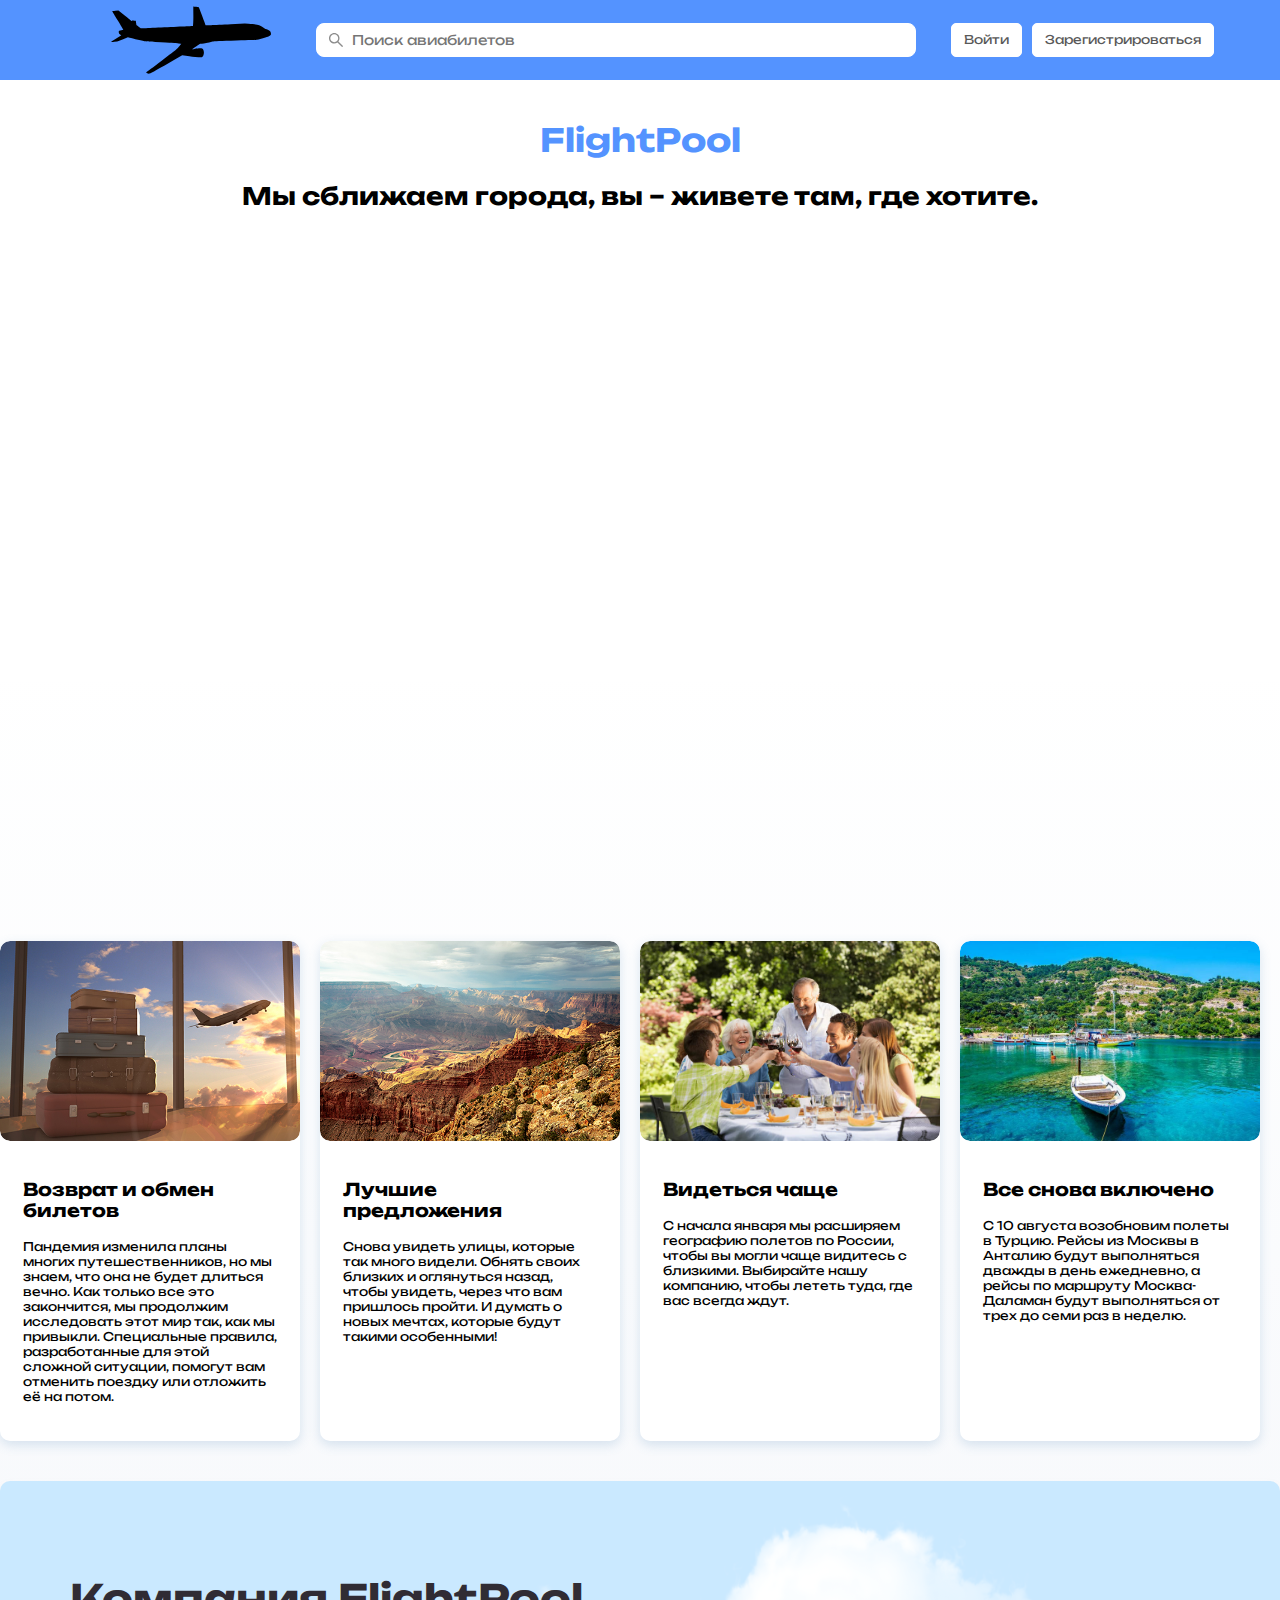
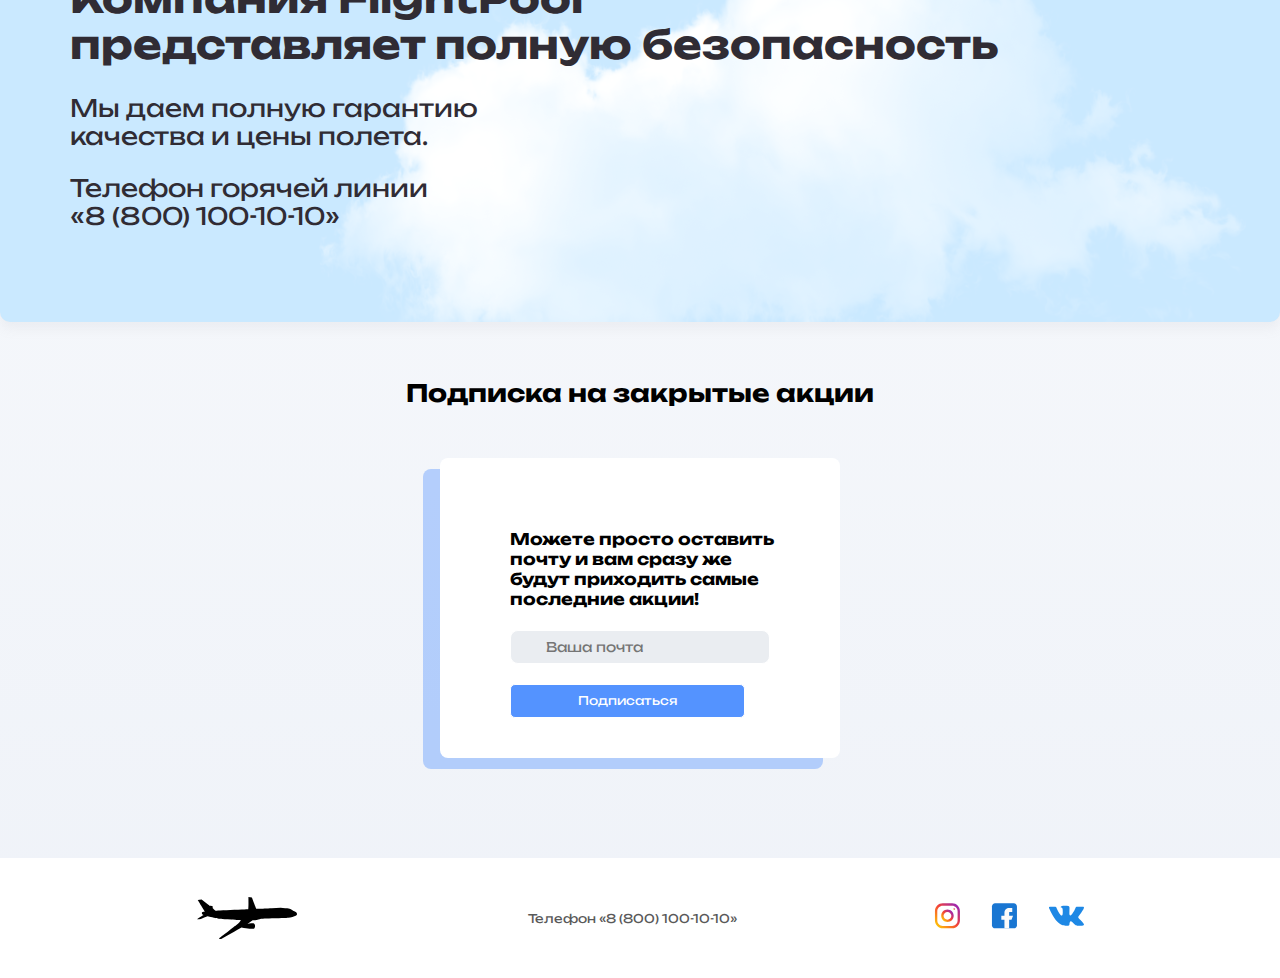
<file: index.html>
<!DOCTYPE html>
<html lang="ru">
<head>
    <meta charset="UTF-8">
    <meta http-equiv="X-UA-Compatible" content="IE=edge">
    <meta name="viewport" content="width=device-width, initial-scale=1.0">
    <link rel="shortcut icon" href="img\307246.svg" type="image/x-icon">
    <link rel="stylesheet" href="css\style.css">
    <link rel="preconnect" href="https://fonts.googleapis.com">
    <link rel="preconnect" href="https://fonts.gstatic.com" crossorigin>
    <link href="https://fonts.googleapis.com/css2?family=Unbounded:wght@400;800&display=swap" rel="stylesheet">
    <link rel="stylesheet" href="js\js.js">
    <title>FlightPool</title>
</head>
<body>
<div class="container container-header">
    <header class="header">
        <img src="img\307246.svg" alt="Logo" class="logo" width="250px" height="80px">
        <input type="text" class="input input-address" placeholder="Поиск авиабилетов">
        <div class="buttons">
            <button class="button button-primary" onclick="document.location='login.html'">
                <span class="button-text">Войти</span>
            </button>
            <button class="button" onclick="document.location='register.html'">
                <span class="button-text">Зарегистрироваться</span>
            </button>
        </div>
    </header>
</div>
<div class="main">
<!-- слайдер -->
<div class="container">
    <div class="text">
        <h1 class="FlightPool">FlightPool</h1>
    <h2 class="FlightPool-two">Мы сближаем города, вы – живете там, где хотите.</h2>
    </div>

<div class="slider">
    <div class="container_slider_css">
        <img class="photo_slider_css" src="img\197152c818f021a2f4db244ec5328487.jpg" alt="">
        <img class="photo_slider_css" src="img\airline-staff-never-fat-British-Airways-711420.jpg" alt="">
        <img class="photo_slider_css" src="img\plan-road-trip-tips-ideas.jpg" alt="">
        <img class="photo_slider_css" src="img\aircrafts\96-963589_airbus-a320-wallpaper-airbus-a320-wallpaper-hd.jpg" alt="">
    </div>
    <a class="slider__control slider__control_prev" href="#" role="button" data-slide="prev"></a>
    <a class="slider__control slider__control_next" href="#" role="button" data-slide="next"></a>
</div>
</div>
<!-- акции -->

<div class="cards">
    <div class="card">
        <div class="zoom-wrapper"><img src="img\promotions\promotion1.jpg" alt="card-image" class="card-image"></div>
        <div class="card-text">
            <div class="card-heading">
                <h3 class="card-title">Возврат и обмен билетов</h3>
            </div>
            <div class="card-info">
                <div class="info">Пандемия изменила планы многих путешественников, но мы знаем, что она не будет длиться вечно.
                Как только все это закончится, мы продолжим исследовать этот мир так, как мы привыкли.
                Специальные правила, разработанные для этой сложной ситуации, помогут вам отменить поездку или отложить её на потом.</div>
            </div>
        </div>
    </div>
    <div class="card">
        <div class="zoom-wrapper"><img src="img\promotions\promotion2.jpg" alt="card-image" class="card-image"></div>
        <div class="card-text">
            <div class="card-heading">
                <h3 class="card-title">Лучшие предложения</h3>
            </div>
            <div class="card-info">
                <div class="info">Снова увидеть улицы, которые так много видели. Обнять своих близких и оглянуться назад, чтобы увидеть,
                через что вам пришлось пройти. И думать о новых мечтах, которые будут такими особенными!</div>
            </div>
        </div>
    </div>
    <div class="card">
        <div class="zoom-wrapper"><img src="img\promotions\promotion3.jpg" alt="card-image" class="card-image"></div>
        <div class="card-text">
            <div class="card-heading">
                <h3 class="card-title">Видеться чаще</h3>
            </div>
            <div class="card-info">
                <div class="info">С начала января мы расширяем географию полетов по России, чтобы вы могли
                чаще видитесь с близкими. Выбирайте нашу компанию, чтобы лететь туда, где вас всегда ждут.</div>
            </div>
        </div>
    </div>
    <div class="card">
        <div class="zoom-wrapper"><img src="img\promotions\promotion4.jpg" alt="card-image" class="card-image"></div>
        <div class="card-text">
            <div class="card-heading">
                <h3 class="card-title">Все снова включено</h3>
            </div>
            <div class="card-info">
                <div class="info">С 10 августа возобновим полеты в Турцию. Рейсы из Москвы в Анталию будут выполняться дважды
                в день ежедневно, а рейсы по маршруту Москва-Даламан будут выполняться от трех до семи раз в неделю.</div>
            </div>
        </div>
    </div>
</div>
<!-- promo -->
<section class="promo">
    <h1 class="promo-title">Компания FlightPool <br /> представляет полную безопасность</h1>
    <p class="promo-text">Мы даем полную гарантию качества и цены полета.</p>
    <p class="promo-text">Телефон горячей линии<br />«8 (800) 100-10-10»</p>
</section>
<!-- contacts -->
    <div class="container container-action">
        <h2 class="section-title">Подписка на закрытые акции</h2>
        <div class="contacts-block">
            <form action="#" class="contacts-form">
                <div class="action-form">
                    <h4 class="form-title">Можете просто оставить почту и вам сразу же будут приходить самые последние акции!</h4>
                    <input type="mail" class="input input-mail" placeholder="Ваша почта">
                    <button class="button button-action">Подписаться</button>
                </div>
            </form>
        </div>
    </div>
</div>
<!-- подвал -->
<footer class="footer">
    <div class="container">
        <div class="footer-block">
            <img src="img\307246.svg" alt="logo" class="logo footer-logo" width="100px" height="100px">
            <nav class="footer-nav">
                <a href="#" class="footer-link">Телефон «8 (800) 100-10-10»</a>
            </nav>
            <div class="social-links">
                <a href="#" class="social-link"><img src="img\social\insta.svg" alt="instagram"></a>
                <a href="#" class="social-link"><img src="img\social\f.svg" alt="facebook"></a>
                <a href="#" class="social-link"><img src="img\social\vk.svg" alt="vk"></a>
            </div>
        </div>
    </div>
</footer>
</body>
</html>
</file>
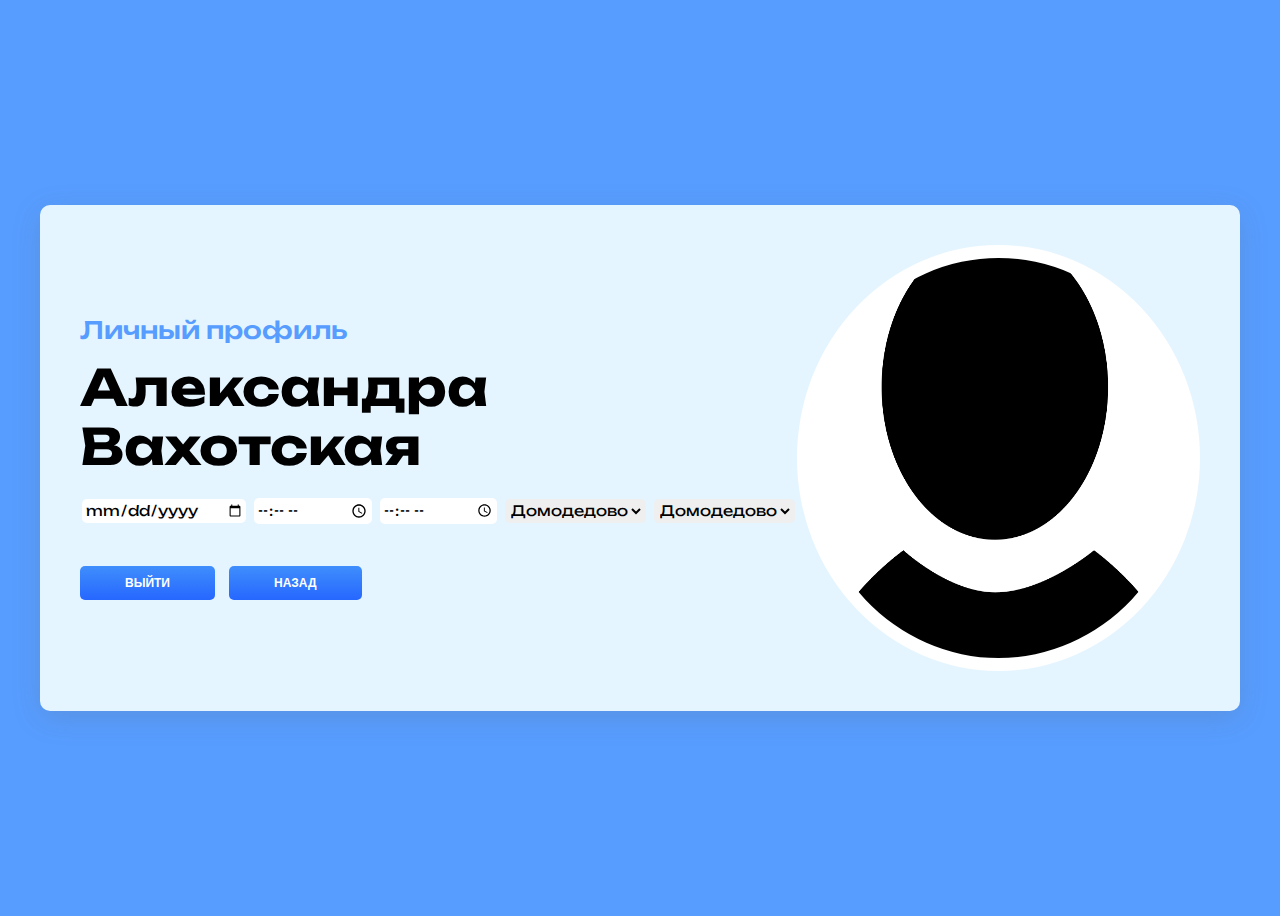
<file: account.html>
<!DOCTYPE html>
<html lang="en">
<head>
  <meta charset="UTF-8">
  <meta http-equiv="X-UA-Compatible" content="IE=edge">
  <meta name="viewport" content="width=device-width, initial-scale=1.0">
  <link rel="shortcut icon" href="img\307246.svg" type="image/x-icon">
  <link rel="stylesheet" href="css\account.css">
  <link rel="preconnect" href="https://fonts.googleapis.com">
  <link rel="preconnect" href="https://fonts.gstatic.com" crossorigin>
  <link href="https://fonts.googleapis.com/css2?family=Unbounded:wght@400;800&display=swap" rel="stylesheet">
  <title>Личный кабинет</title>
</head>
<body>
  <div class="container">
    <div class="account">
      <div class="hero-content">
        <div class="hero-text">
          <span class="hero-subtitle wow fadeInRight" data-wow-delay="0.2s">Личный профиль</span>
          <h1 class="hero-title wow fadeInRight" data-wow-delay="0.4s">Александра Вахотская</h1>
          
          <div class="date">
            <input type="date" name="" id="">
            <input type="time" name="" id="">
            <input type="time" name="" id="">
              <select name="airport">
                <option value="domodedovo">Домодедово</option>
                <option value="pulkovo">Пулково</option>
                <option value="adler">Адлер</option>
                <option value="zero">...</option>
              </select>
              <select name="airport">
                <option value="domodedovo">Домодедово</option>
                <option value="pulkovo">Пулково</option>
                <option value="adler">Адлер</option>
                <option value="zero">...</option>
              </select>
          </div>
            <button class="button hero-button" onclick="document.location='index.html'">ВЫЙТИ</button> <button class="button hero-button" onclick="document.location='index copy.html'" target="_blank">НАЗАД</button>
        </div>
        <div class="hero-avatar">
          
        </div>
      
      </div>
    </div>
  </div>
</body>
</html>
</file>
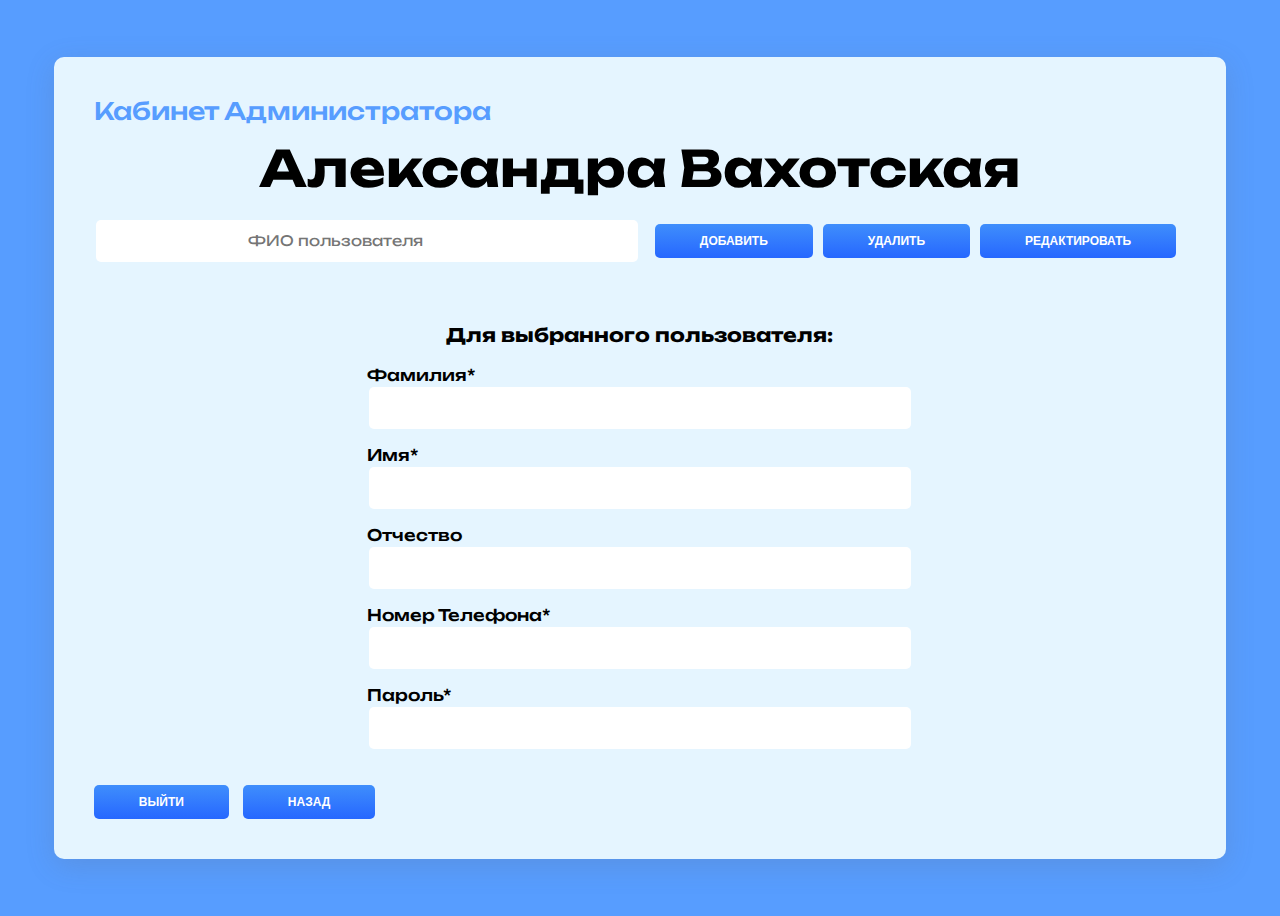
<file: admin.html>
<!DOCTYPE html>
<html lang="en">
<head>
  <meta charset="UTF-8">
  <meta http-equiv="X-UA-Compatible" content="IE=edge">
  <meta name="viewport" content="width=device-width, initial-scale=1.0">
  <link rel="shortcut icon" href="img\307246.svg" type="image/x-icon">
  <link rel="stylesheet" href="css\admin.css">
  <link rel="preconnect" href="https://fonts.googleapis.com">
  <link rel="preconnect" href="https://fonts.gstatic.com" crossorigin>
  <link href="https://fonts.googleapis.com/css2?family=Unbounded:wght@400;800&display=swap" rel="stylesheet">
  <title>Личный кабинет</title>
</head>
<body>
  <div class="container">
    <div class="account">
      <div class="hero-content">
        <div class="hero-text">
          <span class="hero-subtitle wow fadeInRight" data-wow-delay="0.2s">Кабинет Администратора</span>
          <h3 class="hero-title wow fadeInRight" data-wow-delay="0.4s">Александра Вахотская</h3>
          <div class="date">
          <input type="text" id="text" placeholder="ФИО пользователя" class="input">
          <div class="button-date">
            <button class="button hero-button">добавить</button><button class="button hero-button">удалить</button><button class="button hero-button">редактировать</button>
          </div>
          </div>
          <div class="div">
          <div class="date-name">
            <h3>Для выбранного пользователя:</h3>
            <p><label>Фамилия<span>*</span></label>
              <input type="text" name="surname" size="20" maxlength="18" required="required" class="inin" >
            </p>
            
            <p><label>Имя<span>*</span></label>
              <input type="text" name="name" maxlength="15" required="required" class="inin">
            </p>
            
            <p><label>Отчество</label>
              <input type="text" name="patronymic" maxlength="20" class="inin">
            </p>
            <p><label>Номер Телефона<span>*</span></label>
              <input type="number" name="number" maxlength="100" required="required" class="inin">
            </p>
            
            <p><label>Пароль<span>*</span></label>
              <input type="password" name="name" maxlength="5" required="required" class="inin">
            </p>
          </div>
          </div>
            <button class="button hero-button" onclick="document.location='index.html'">ВЫЙТИ</button> <button class="button hero-button" onclick="document.location='index copy.html'" target="_blank">НАЗАД</button>
        </div>
      </div>
    </div>
  </div>
</body>
</html>
</file>
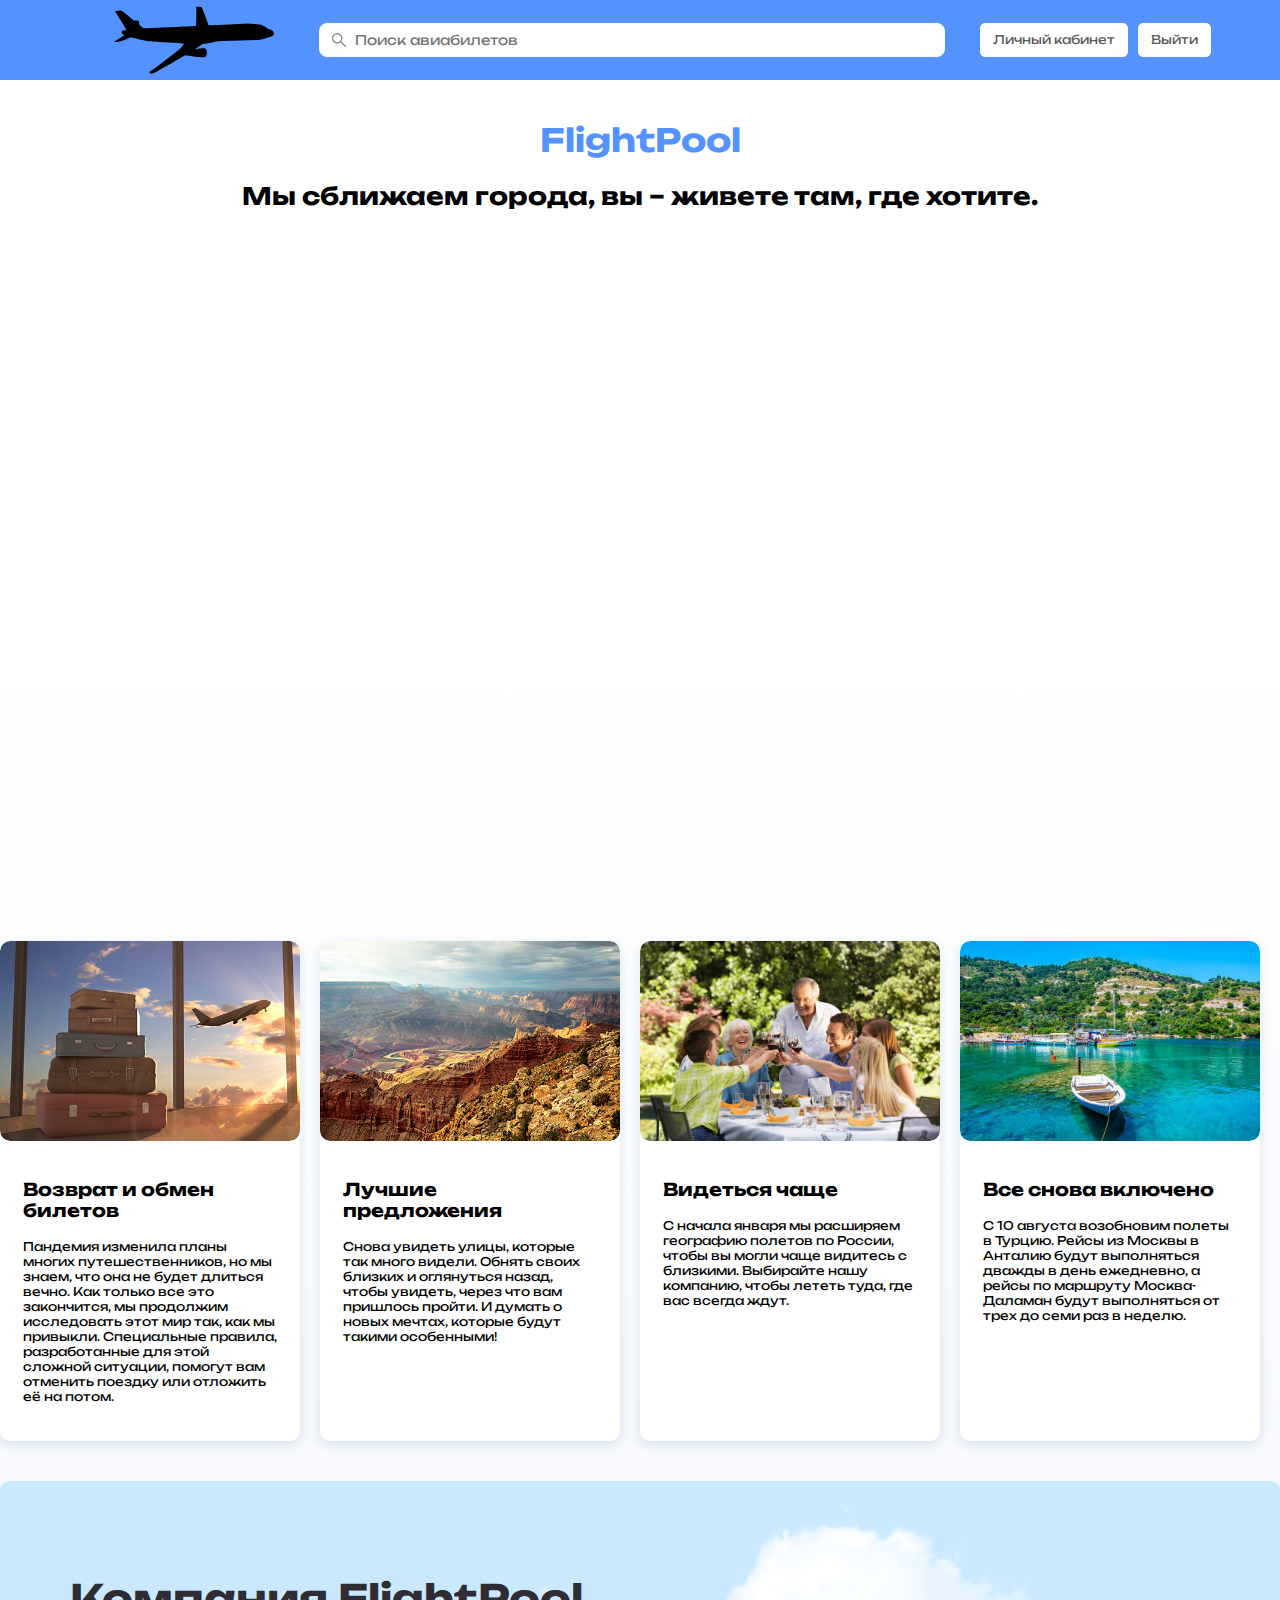
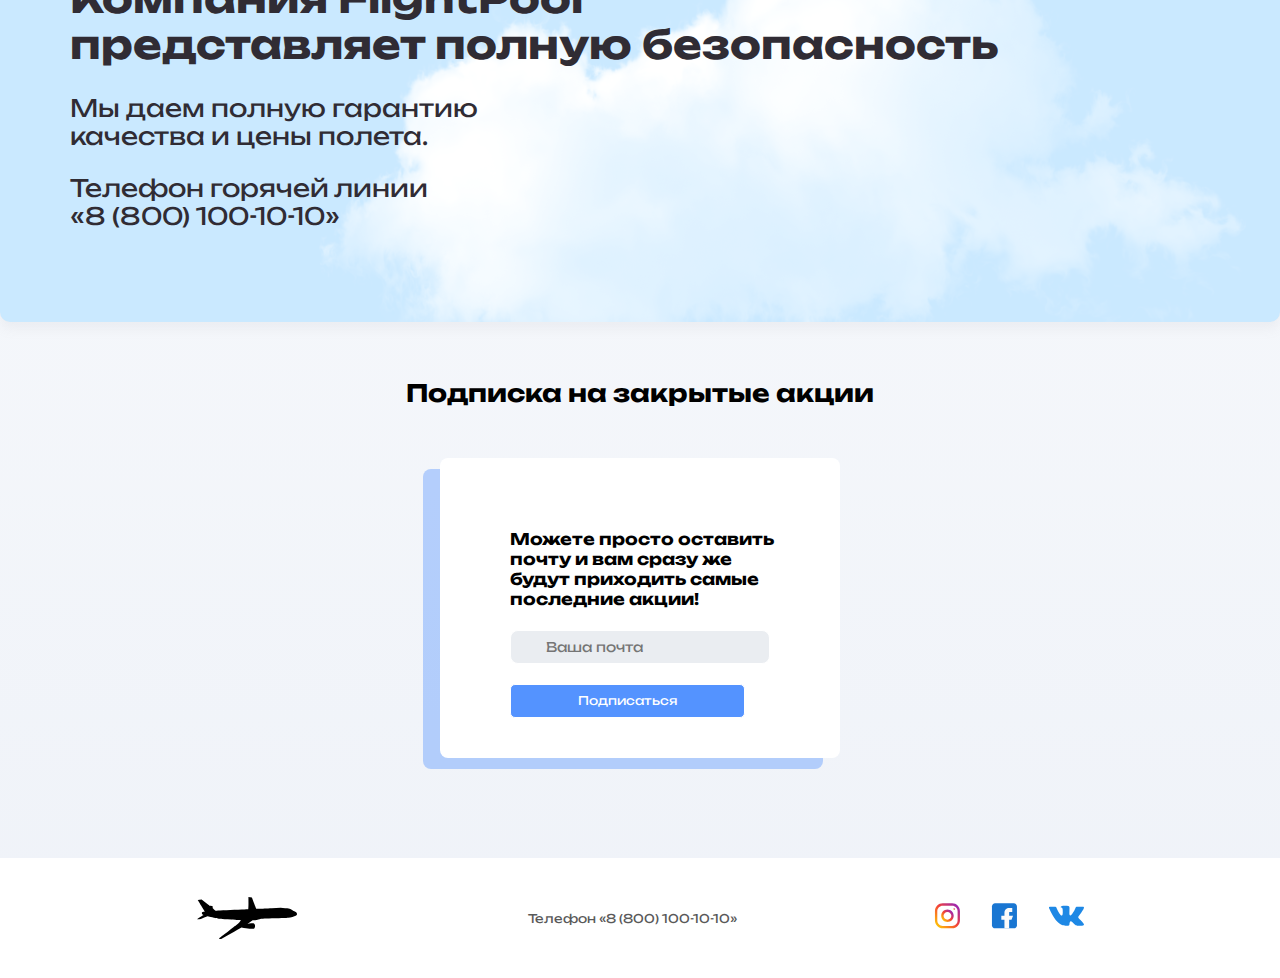
<file: index copy.html>
<!DOCTYPE html>
<html lang="ru">
<head>
    <meta charset="UTF-8">
    <meta http-equiv="X-UA-Compatible" content="IE=edge">
    <meta name="viewport" content="width=device-width, initial-scale=1.0">
    <link rel="shortcut icon" href="img\307246.svg" type="image/x-icon">
    <link rel="stylesheet" href="css\style copy.css">
    <link rel="preconnect" href="https://fonts.googleapis.com">
    <link rel="preconnect" href="https://fonts.gstatic.com" crossorigin>
    <link href="https://fonts.googleapis.com/css2?family=Unbounded:wght@400;800&display=swap" rel="stylesheet">
    <link rel="stylesheet" href="js\js.js">
    <title>FlightPool</title>
</head>
<body>
<div class="container container-header">
    <header class="header">
        <img src="img\307246.svg" alt="Logo" class="logo" width="250px" height="80px">
        <input type="text" class="input input-address" placeholder="Поиск авиабилетов">
        <div class="buttons">
            <button class="button button-primary">
                <span class="button-text" onclick="document.location='account.html'">Личный кабинет</span>
            </button>
            <button class="button">
                <span class="button-text" onclick="document.location='index.html'">Выйти</span>
            </button>
        </div>
    </header>
</div>
<div class="main">
<!-- слайдер -->
<div class="container">
    <div class="text">
        <h1 class="FlightPool">FlightPool</h1>
    <h2 class="FlightPool-two">Мы сближаем города, вы – живете там, где хотите.</h2>
    </div>

<div class="slider">
    <div class="container_slider_css">
        <img class="photo_slider_css" src="img\197152c818f021a2f4db244ec5328487.jpg" alt="">
        <img class="photo_slider_css" src="img\airline-staff-never-fat-British-Airways-711420.jpg" alt="">
        <img class="photo_slider_css" src="img\plan-road-trip-tips-ideas.jpg" alt="">
        <img class="photo_slider_css" src="img\aircrafts\96-963589_airbus-a320-wallpaper-airbus-a320-wallpaper-hd.jpg" alt="">
    </div>
    <a class="slider__control slider__control_prev" href="#" role="button" data-slide="prev"></a>
    <a class="slider__control slider__control_next" href="#" role="button" data-slide="next"></a>
</div>
</div>
<!-- акции -->

<div class="cards">
    <div class="card">
        <div class="zoom-wrapper"><img src="img\promotions\promotion1.jpg" alt="card-image" class="card-image"></div>
        <div class="card-text">
            <div class="card-heading">
                <h3 class="card-title">Возврат и обмен билетов</h3>
            </div>
            <div class="card-info">
                <div class="info">Пандемия изменила планы многих путешественников, но мы знаем, что она не будет длиться вечно.
                Как только все это закончится, мы продолжим исследовать этот мир так, как мы привыкли.
                Специальные правила, разработанные для этой сложной ситуации, помогут вам отменить поездку или отложить её на потом.</div>
            </div>
        </div>
    </div>
    <div class="card">
        <div class="zoom-wrapper"><img src="img\promotions\promotion2.jpg" alt="card-image" class="card-image"></div>
        <div class="card-text">
            <div class="card-heading">
                <h3 class="card-title">Лучшие предложения</h3>
            </div>
            <div class="card-info">
                <div class="info">Снова увидеть улицы, которые так много видели. Обнять своих близких и оглянуться назад, чтобы увидеть,
                через что вам пришлось пройти. И думать о новых мечтах, которые будут такими особенными!</div>
            </div>
        </div>
    </div>
    <div class="card">
        <div class="zoom-wrapper"><img src="img\promotions\promotion3.jpg" alt="card-image" class="card-image"></div>
        <div class="card-text">
            <div class="card-heading">
                <h3 class="card-title">Видеться чаще</h3>
            </div>
            <div class="card-info">
                <div class="info">С начала января мы расширяем географию полетов по России, чтобы вы могли
                чаще видитесь с близкими. Выбирайте нашу компанию, чтобы лететь туда, где вас всегда ждут.</div>
            </div>
        </div>
    </div>
    <div class="card">
        <div class="zoom-wrapper"><img src="img\promotions\promotion4.jpg" alt="card-image" class="card-image"></div>
        <div class="card-text">
            <div class="card-heading">
                <h3 class="card-title">Все снова включено</h3>
            </div>
            <div class="card-info">
                <div class="info">С 10 августа возобновим полеты в Турцию. Рейсы из Москвы в Анталию будут выполняться дважды
                в день ежедневно, а рейсы по маршруту Москва-Даламан будут выполняться от трех до семи раз в неделю.</div>
            </div>
        </div>
    </div>
</div>
<!-- promo -->
<section class="promo">
    <h1 class="promo-title">Компания FlightPool <br /> представляет полную безопасность</h1>
    <p class="promo-text">Мы даем полную гарантию качества и цены полета.</p>
    <p class="promo-text">Телефон горячей линии<br />«8 (800) 100-10-10»</p>
</section>
<!-- contacts -->
    <div class="container container-action">
        <h2 class="section-title">Подписка на закрытые акции</h2>
        <div class="contacts-block">
            <form action="#" class="contacts-form">
                <div class="action-form">
                    <h4 class="form-title">Можете просто оставить почту и вам сразу же будут приходить самые последние акции!</h4>
                    <input type="mail" class="input input-mail" placeholder="Ваша почта">
                    <button class="button button-action">Подписаться</button>
                </div>
            </form>
        </div>
    </div>
</div>
<!-- подвал -->
<footer class="footer">
    <div class="container">
        <div class="footer-block">
            <img src="img\307246.svg" alt="logo" class="logo footer-logo" width="100px" height="100px">
            <nav class="footer-nav">
                <a href="#" class="footer-link">Телефон «8 (800) 100-10-10»</a>
            </nav>
            <div class="social-links">
                <a href="#" class="social-link"><img src="img\social\insta.svg" alt="instagram"></a>
                <a href="#" class="social-link"><img src="img\social\f.svg" alt="facebook"></a>
                <a href="#" class="social-link"><img src="img\social\vk.svg" alt="vk"></a>
            </div>
        </div>
    </div>
</footer>
</body>
</html>
</file>
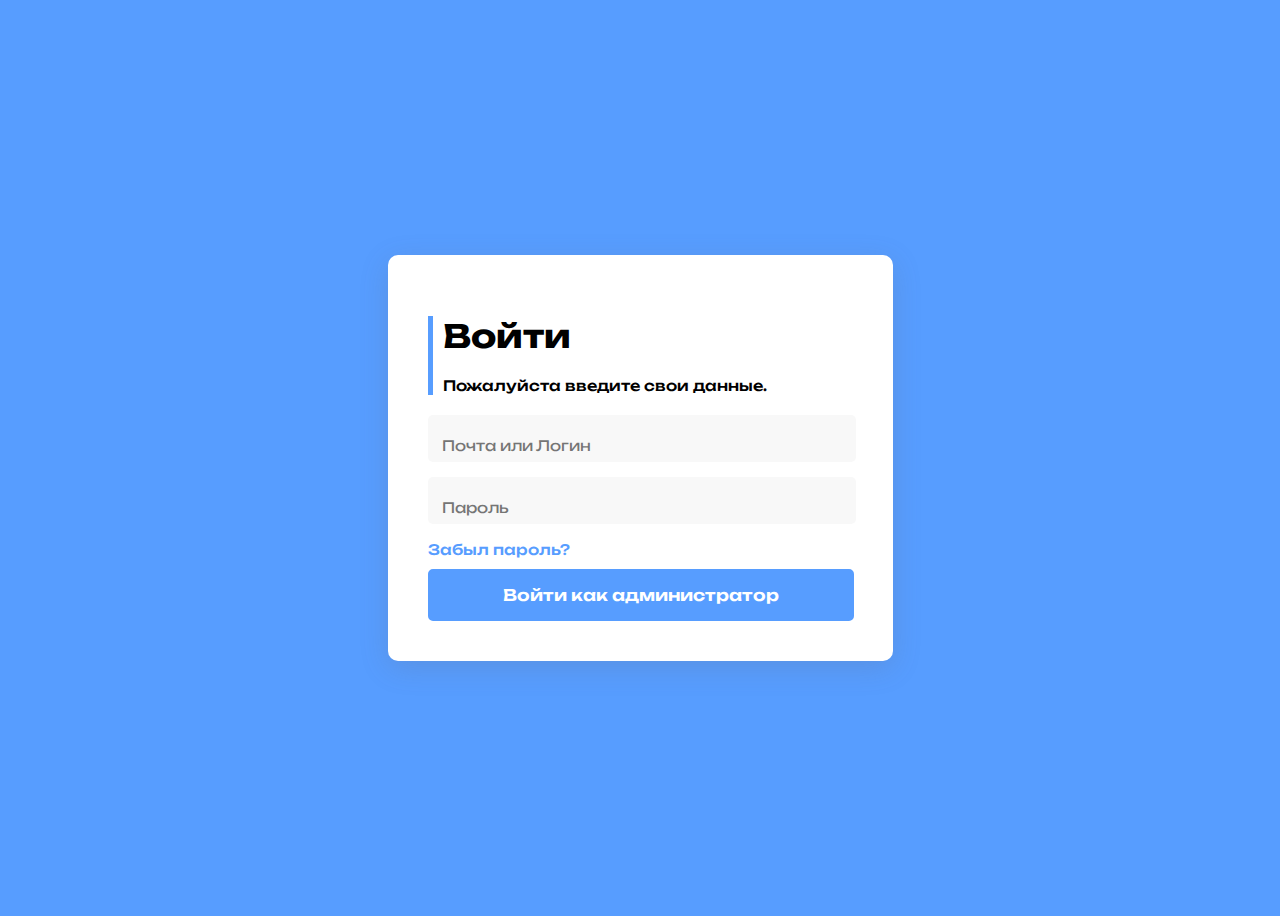
<file: login-admin.html>
<!DOCTYPE html>
<html lang="en">
<head>
  <meta charset="UTF-8">
  <meta http-equiv="X-UA-Compatible" content="IE=edge">
  <meta name="viewport" content="width=device-width, initial-scale=1.0">
  <link rel="shortcut icon" href="img\307246.svg" type="image/x-icon">
  <link rel="stylesheet" href="css\style-login.css">
  <link rel="preconnect" href="https://fonts.googleapis.com">
  <link rel="preconnect" href="https://fonts.gstatic.com" crossorigin>
  <link href="https://fonts.googleapis.com/css2?family=Unbounded:wght@400;800&display=swap" rel="stylesheet">
  <title>Login</title>
</head>
<body>
  <div class="container">
    <div class="form">
      <div class="form-title">
        <h1 class="login">Войти</h1>
        <p class="text">Пожалуйста введите свои данные.</p>
      </div>
      <div class="form-field-input">
      <input type="email" id="emailAddress" placeholder="Почта или Логин" class="input" >
      <input type="password" id="password" placeholder="Пароль" minlength="8"class="input" minlength="4"
  maxlength="16" required="required">
      <a href="" class="a">Забыл пароль?</a>
      
      <div class="form-field">
        <button class="button-login" onclick="document.location='admin.html'">Войти как администратор</button>
        </div>
        </div>
        
    </div>
  </div>
</body>
</html>
</file>
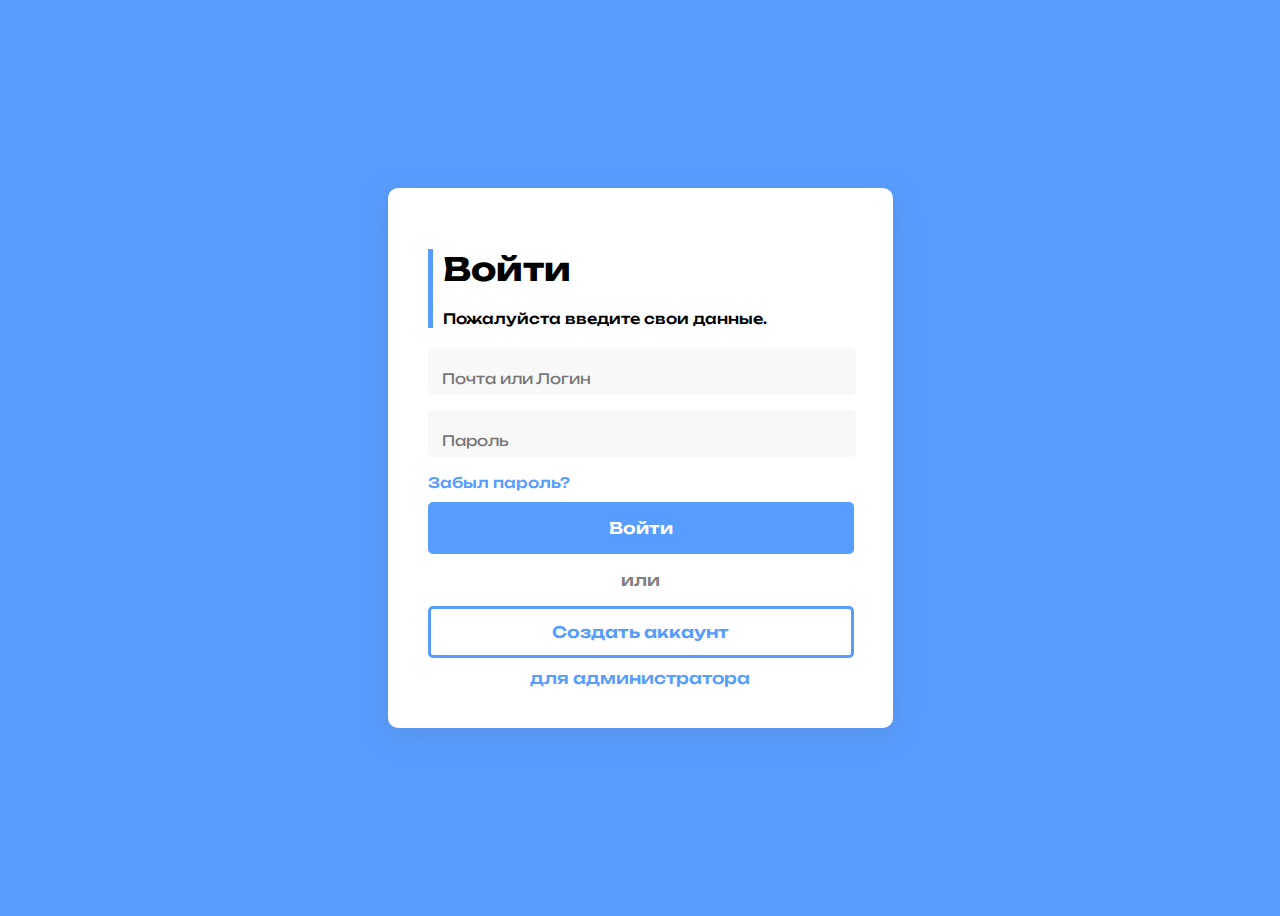
<file: login.html>
<!DOCTYPE html>
<html lang="en">
<head>
  <meta charset="UTF-8">
  <meta http-equiv="X-UA-Compatible" content="IE=edge">
  <meta name="viewport" content="width=device-width, initial-scale=1.0">
  <link rel="shortcut icon" href="img\307246.svg" type="image/x-icon">
  <link rel="stylesheet" href="css\style-login.css">
  <link rel="preconnect" href="https://fonts.googleapis.com">
  <link rel="preconnect" href="https://fonts.gstatic.com" crossorigin>
  <link href="https://fonts.googleapis.com/css2?family=Unbounded:wght@400;800&display=swap" rel="stylesheet">
  <title>Login</title>
</head>
<body>
  <div class="container">
    <div class="form">
      <div class="form-title">
        <h1 class="login">Войти</h1>
        <p class="text">Пожалуйста введите свои данные.</p>
      </div>
      <div class="form-field-input">
      <input type="email" id="emailAddress" placeholder="Почта или Логин" class="input" >
      <input type="password" id="password" placeholder="Пароль" minlength="8"class="input" minlength="4"
  maxlength="16" required="required">
      <a href="" class="a">Забыл пароль?</a>
      
      <div class="form-field">
        <button class="button-login" onclick="document.location='index copy.html'">Войти</button>
         <p>или</p>
        <button class="button-register" onclick="document.location='register.html'">Создать аккаунт</button>
        </div>
        </div>
        <div class="admin"><a href="login-admin.html" class="a-admin">для администратора</a></div>
        
    </div>
  </div>
</body>
</html>
</file>
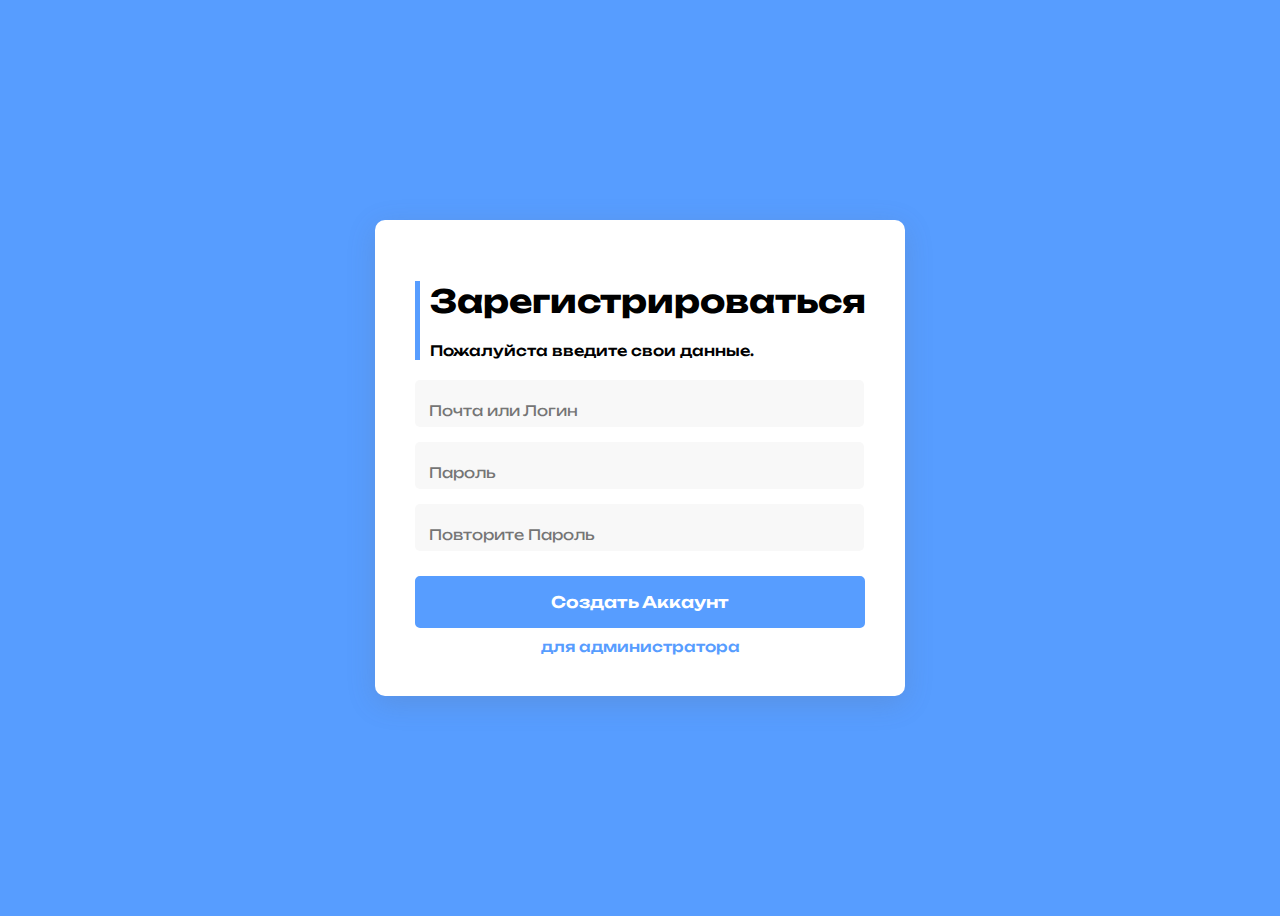
<file: register.html>
<!DOCTYPE html>
<html lang="en">
<head>
  <meta charset="UTF-8">
  <meta http-equiv="X-UA-Compatible" content="IE=edge">
  <meta name="viewport" content="width=device-width, initial-scale=1.0">
  <link rel="shortcut icon" href="img\307246.svg" type="image/x-icon">
  <link rel="stylesheet" href="css\style-register.css">
  <link rel="preconnect" href="https://fonts.googleapis.com">
  <link rel="preconnect" href="https://fonts.gstatic.com" crossorigin>
  <link href="https://fonts.googleapis.com/css2?family=Unbounded:wght@400;800&display=swap" rel="stylesheet">
  <title>Register</title>
</head>
<body>
  <div class="container">
    <div class="form">
      <div class="form-title">
        <h1 class="login">Зарегистрироваться</h1>
        <p class="text">Пожалуйста введите свои данные.</p>
      </div>
      <div class="form-field-input">
      <input type="email" id="emailAddress" placeholder="Почта или Логин" class="input" required="required">
      <input type="password" id="password" placeholder="Пароль" minlength="8" class="input" minlength="4"
  maxlength="16" required="required">
      <input type="password" id="password" placeholder="Повторите Пароль" minlength="8" class="input" minlength="4"
  maxlength="16" required="required">

      
      <div class="form-field">
        <button class="button-login" onclick="document.location='index copy.html'">Создать Аккаунт</button>
        </div>
        </div>
        <div class="admin"><a href="login-admin.html">для администратора</a></div>
        
    </div>
  </div>
</body>
</html>
</file>
